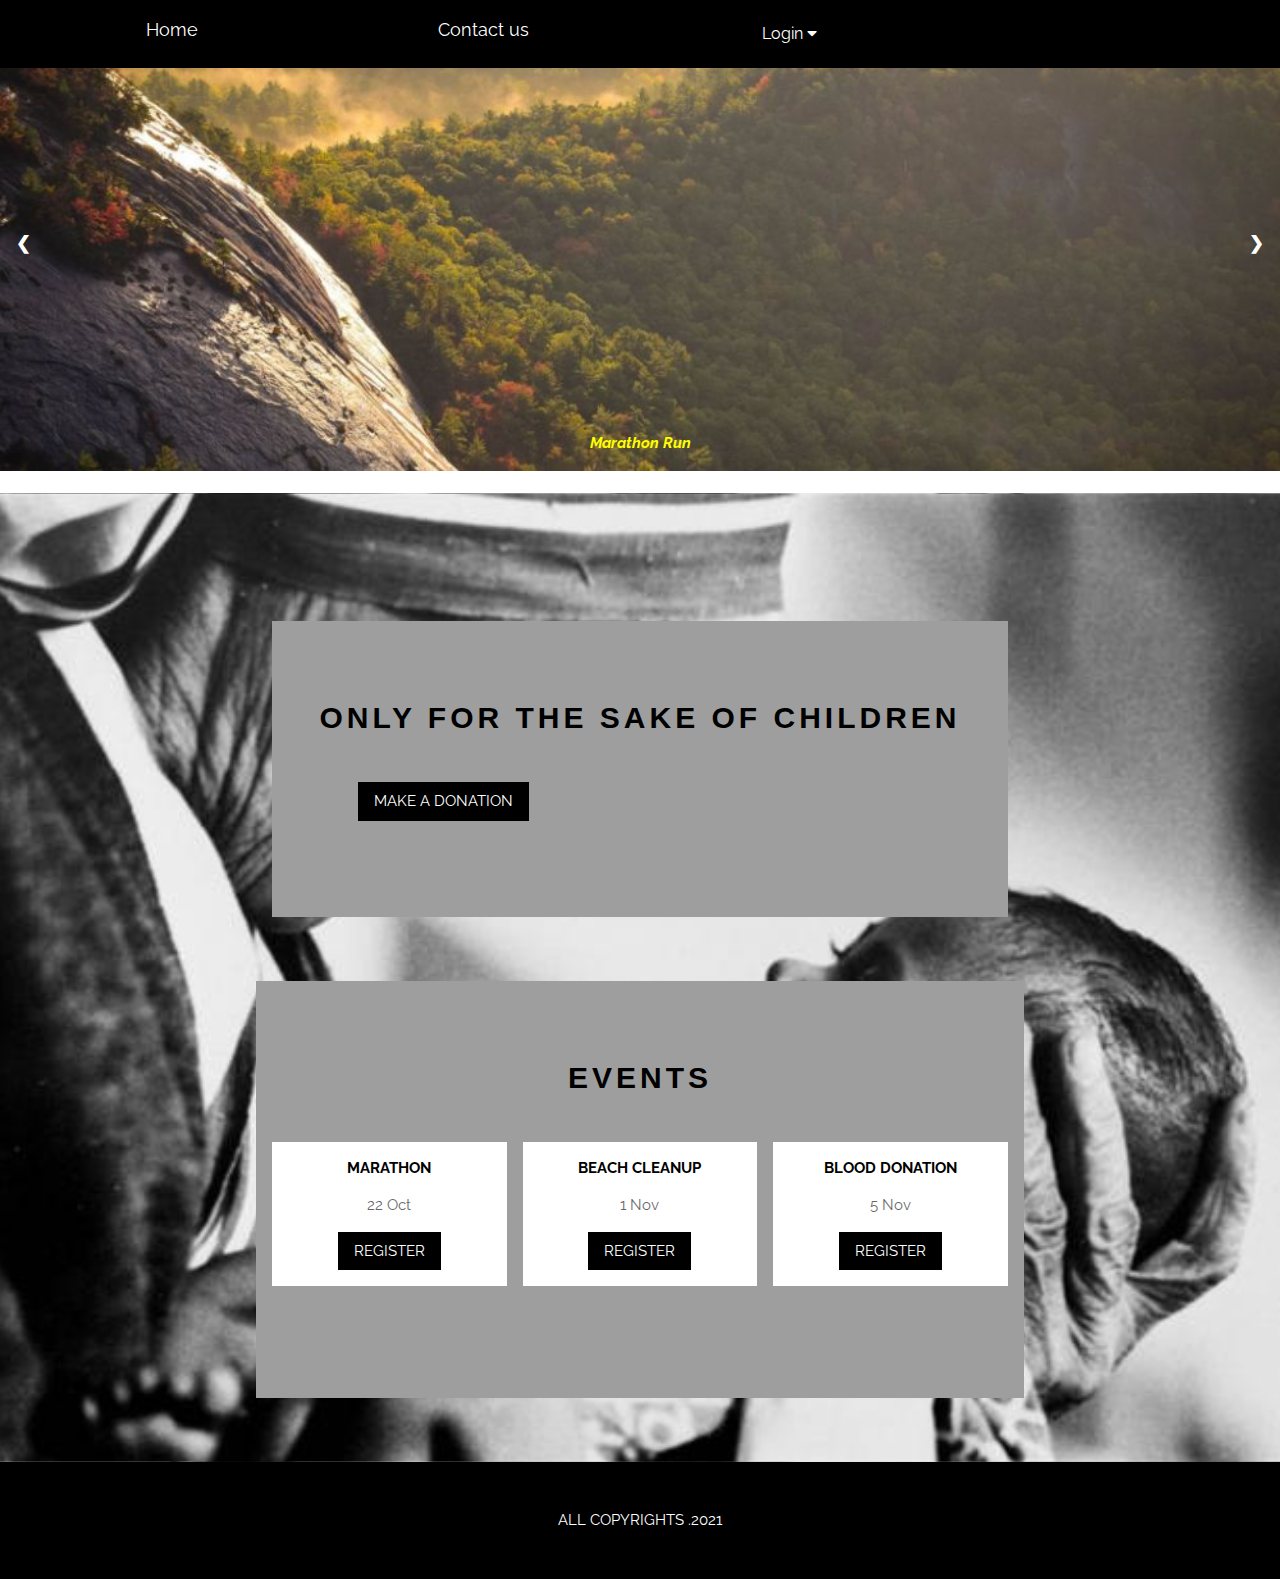
<file: index.html>
<!DOCTYPE html>
<html>
<title>consolata childrens home</title>
<meta charset="UTF-8">
<meta name="viewport" content="width=device-width, initial-scale=1">
<link rel="stylesheet" href="mainstyle.css">
<link rel="stylesheet" href="https://fonts.googleapis.com/css?family=Raleway">
     <link rel="stylesheet" href="https://cdnjs.cloudflare.com/ajax/libs/font-awesome/5.11.2/css/all.css">
<style>
  
   
@media only screen and (max-width: 300px) {
  .prev, .next,.text {font-size: 11px}
}

* {box-sizing: border-box}
body {font-family: Verdana, sans-serif; margin:1100}
.mySlides {display: none}
img {vertical-align: middle;}

/* Slideshow container */
.slideshow-container {

  max-width: 50000px;
  position: relative;
  margin: auto;
}
   
 
/* Next & previous buttons */
.prev, .next {
  cursor: pointer;
  position: absolute;
  top: 50%;
  width: auto;
  padding: 16px;
  margin-top: -22px;
  color: white;
  font-weight: bold;
  font-size: 18px;
  transition: 0.6s ease;
  border-radius: 0 3px 3px 0;
  user-select: none;
}

/* Position the "next button" to the right */
.next {
  right: 0;
  border-radius: 3px 0 0 3px;
}

/* On hover, add a black background color with a little bit see-through */
.prev:hover, .next:hover {
  background-color: rgba(0,0,0,0.8);
}

/* Caption text */
.text {
  color: yellow;
  font-size: 15px;
  padding: 8px 12px;
  position: absolute;
  bottom: 8px;
  width: 100%;
  text-align: center;
}

/* Number text (1/3 etc) */
.numbertext {
  color: #f2f2f2;
  font-size: 12px;
  padding: 8px 12px;
  position: absolute;
  top: 0;
}

/* The dots/bullets/indicators */
.dot {
  cursor: pointer;
  height: 15px;
  width: 15px;
  margin: 0 2px;
  background-color: #bbb;
  border-radius: 50%;
  display: inline-block;
  transition: background-color 0.6s ease;
}

.active, .dot:hover {
  background-color: #717171;
}

/* Fading animation */
.fade {
  -webkit-animation-name: fade;
  -webkit-animation-duration: 1.5s;
  animation-name: fade;
  animation-duration: 1.5s;
}

@-webkit-keyframes fade {
  from {opacity: .4}
  to {opacity: 1}
}

@keyframes fade {
  from {opacity: .4}
  to {opacity: 1}
}




body,h1,h5 {font-family: "Raleway", sans-serif}
body, html {height: 100%}
.bgimg {
    background-image: url('Mother.jpg');
    min-height: 100%;
    background-position: center;
    background-size: cover;
}


.dropdown {
    float: left;
    overflow: hidden;
}

.dropdown .dropbtn {
    font-size: 16px;
    border: none;
    outline: none;
    color: white;
    padding: 14px 16px;
    background-color:inherit;
}

.navbar a:hover, .dropdown:hover .dropbtn {
    background-color:#333;
}

.dropdown-content {
    display: none;
    position: absolute;
    background-color: #f9f9f9;
    min-width: 160px;
    box-shadow: 100px 8px 16px 0px rgba(0,0,0,0.2);
    z-index: 1;
}

.dropdown-content a {
    float: none;
    color: black;
    padding: 12px 16px;
    text-decoration: none;
    display: block;
    text-align: left;
}

.dropdown-content a:hover {
    background-color: #ddd;
}

.dropdown:hover .dropdown-content {
    display: block;
}


.button {
  border: none;
  outline: 0;
  display: inline-block;
  padding: 8px;
  color: white;
  background-color: #ddd;
  text-align: center;
  cursor: pointer;
  width: 100%;
}

.button:hover {
  background-color: #ddd;
    
}
</style>
<body>

<div class="slideshow-container">
    `
<div class="mySlides fade">
  <div class="numbertext">1 / 3</div>
    <a href='marathonlogin.php'>
  <img src="1.jpg" style="width:100%">
        </a>
  <div class="text"><i><b>Marathon Run</b></i></div>
</div>

<div class="mySlides fade">
  <div class="numbertext">2 / 3</div>
  <a href='bloodlogin.php'><img src="2.jpg" style="width:100%"></a>
  <div class="text">Blood Donation</div>
</div>

<div class="mySlides fade">
  <div class="numbertext">3 / 3</div>
  <a  href ='beachlogin.php'><img src="3.jpg" style="width:100%"></a>
  <div class="text">Beach Cleanup</div>
</div>

<a class="prev" onclick="plusSlides(-1)">&#10094;</a>
<a class="next" onclick="plusSlides(1)">&#10095;</a>

</div>
<br>


    <script>


        var myIndex = 0;
carousel();

        function carousel() {
  var i;
  var x = document.getElementsByClassName("mySlides");
  for (i = 0; i < x.length; i++) {
    x[i].style.display = "none";
  }
  myIndex++;
  if (myIndex > x.length) {myIndex = 1}
  x[myIndex-1].style.display = "block";
  setTimeout(carousel, 8000); // Change image every 2 seconds
}


var slideIndex = 1;
showSlides(slideIndex);

function plusSlides(n) {
  showSlides(slideIndex += n);
}

function currentSlide(n) {
  showSlides(slideIndex = n);
}

function showSlides(n) {
  var i;
  var slides = document.getElementsByClassName("mySlides");
  var dots = document.getElementsByClassName("dot");
  if (n > slides.length) {slideIndex = 1}
  if (n < 1) {slideIndex = slides.length}
  for (i = 0; i < slides.length; i++) {
      slides[i].style.display = "none";
  }
  for (i = 0; i < dots.length; i++) {
      dots[i].className = dots[i].className.replace(" active", "");
  }
  slides[slideIndex-1].style.display = "block";
  dots[slideIndex-1].className += " active";
}




</script>
<div class="w3-top">
  <div class="w3-row w3-large w3-black w3-padding">
    <div class="w3-col s3">
      <a href="#" class="w3-button w3-block">Home</a>
    </div>
       <div class="w3-col s3">
      <a href="contactus.html" class="w3-button w3-block">Contact us</a>
    </div>

    <div class="dropdown">
    <button class="dropbtn" style='width:300px; cursor: pointer'>Login
      <i class="fa fa-caret-down"></i>
    </button>
    <div class="dropdown-content">
      <a class="w3-bar-item w3-button" href="adminlogin.php" target="_blank" id="about">Admin</a>
      <a class="w3-bar-item w3-button" href="login.php" target="_blank" id="about">User</a>


    </div>
    </div>


  </div>
</div>

<div class="bgimg w3-display-container w3-text-white">
    
    
    
    
    
  <div class="w3-container w3-content w3-center w3-padding-64" style="max-width:800px" id="band">
      
      
      
      
      
      
   
<div class="w3-container w3-content w3-center w3-padding-64" style="max-width:800px" id="band">
    <div class="w3-grey" id="tour">
    <div class="w3-container w3-content w3-padding-64" style="max-width:800px">
      <h2 class="w3-wide w3-center"><b>ONLY FOR THE SAKE OF CHILDREN</b></h2>
      <div class="w3-row-padding w3-padding-32" style="margin:0 50px">
        <div class="w3-third ">
          
        
            <a href='signup.php'>
                <button class="w3-button w3-black w3-center" onclick="document.getElementById('ticketModal').style.display='block'">MAKE A DONATION</button></a>
          </div>
        
      </div>
    </div>
  </div>
    </div>
      
      
      
  
  <div class="w3-grey" id="tour">
    <div class="w3-container w3-content w3-padding-64" style="max-width:800px">
      <h2 class="w3-wide w3-center"><b>EVENTS</b></h2>
      
        <div class="w3-row-padding w3-padding-32" style="margin:0 -16px">
        <div class="w3-third w3-margin-bottom">
          
          <div class="w3-container w3-white">
            <p><b>MARATHON</b></p>
            <p class="w3-opacity">22 Oct</p>
            
            <a href="marathonlogin.php"><button class="w3-button w3-black w3-margin-bottom" onclick="document.getElementById('ticketModal').style.display='block'">REGISTER</button></a>
          </div>
        </div>
        <div class="w3-third w3-margin-bottom">
         
          <div class="w3-container w3-white">
            <p><b>BEACH CLEANUP</b></p>
            <p class="w3-opacity">1 Nov</p>
            <a href="beachlogin.php">
                <button class="w3-button w3-black w3-margin-bottom" onclick="document.getElementById('ticketModal').style.display='block'">REGISTER</button></a>
          </div>
        </div>
        <div class="w3-third w3-margin-bottom">
         
          <div class="w3-container w3-white">
            <p><b>BLOOD DONATION</b></p>
            <p class="w3-opacity">5 Nov</p>
            <a href="bloodlogin.php">
                <button class="w3-button w3-black w3-margin-bottom" onclick="document.getElementById('ticketModal').style.display='block'">REGISTER</button></a>
          </div>
        </div>
      </div>
    </div>
  </div>
     </div>  
 
    </div>

</body>
    <footer class="w3-container w3-padding-32 w3-center  w3-black w3-xlarge">

<p class="w3-medium">ALL COPYRIGHTS .2021 </p>
                    
 </footer>
</html>
</file>
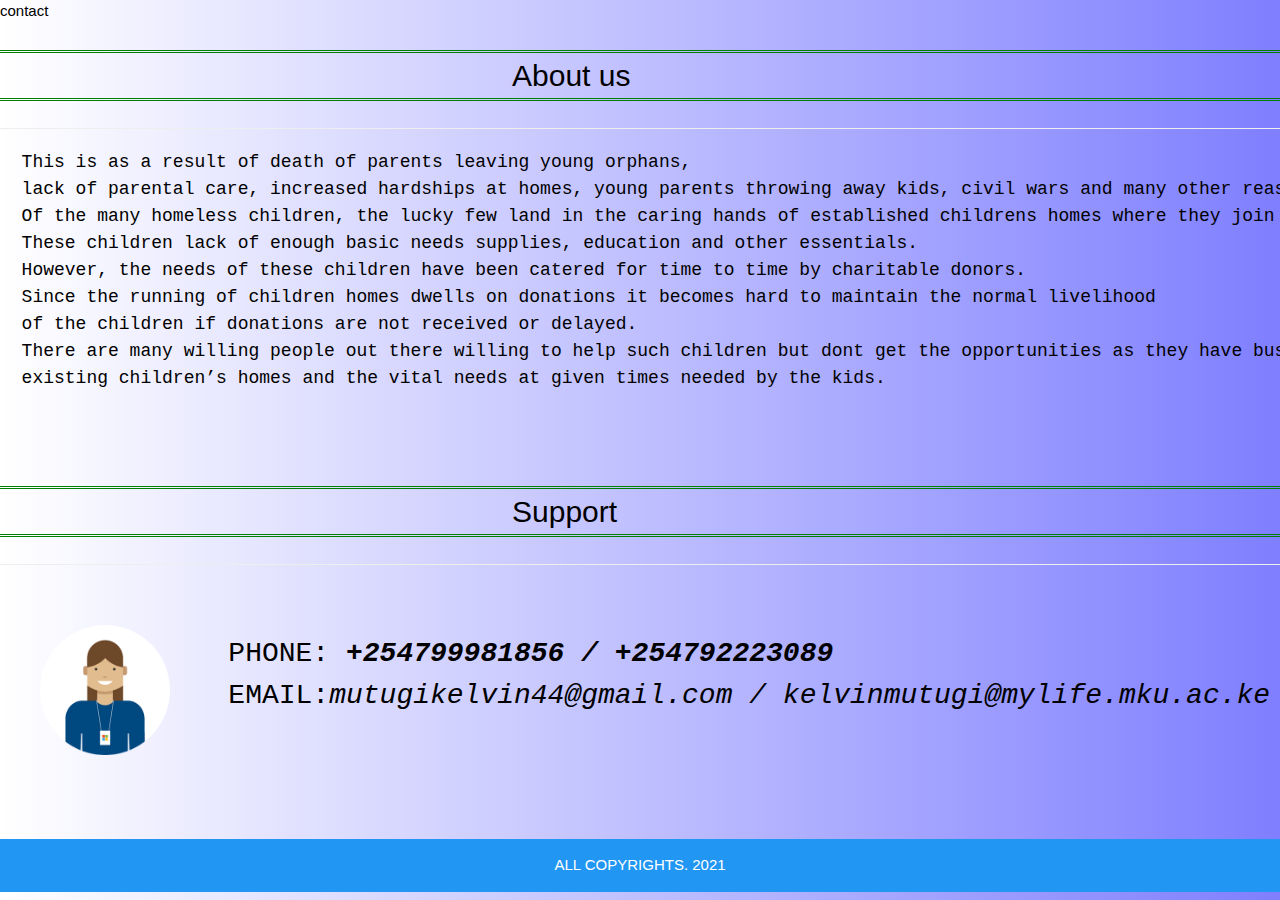
<file: contactus.html>
<!DOCTYPE html>
<html>
    <head>
        <title>
        </title>
        contact
         <link rel="stylesheet" href="mainstyle.css">

        <style>
            
            p {outline-color:green;}

p.double {outline-style: double;}

          img{
            margin:20px;
          }
          body{
              background: linear-gradient(to right, rgba(0,0,255,0), rgba(0,0,255,0.5));
              }

          .flex-container{
            display: flex;

          }
          .flex-container > div{
            margin-top: 10px;
  margin-bottom: 0px;
  margin-right: 10px;
  margin-left: 10px;
            padding:10px;
            font-size:28px;
            overflow:hidden;
          }


        </style>
        
    </head>
    
    
    <body>

<div>
<p class="double" style='font-size:30px; text-indent:40%;
  text-shadow: 2px ;'>

  About us
  <hr>


<pre style='font-size:18px; font-family;: times new roman' >  This is as a result of death of parents leaving young orphans, 
  lack of parental care, increased hardships at homes, young parents throwing away kids, civil wars and many other reasons.
  Of the many homeless children, the lucky few land in the caring hands of established childrens homes where they join in and build family with other children.
  These children lack of enough basic needs supplies, education and other essentials. 
  However, the needs of these children have been catered for time to time by charitable donors. 
  Since the running of children homes dwells on donations it becomes hard to maintain the normal livelihood 
  of the children if donations are not received or delayed. 
  There are many willing people out there willing to help such children but dont get the opportunities as they have busy schedules or may not have information about
  existing children’s homes and the vital needs at given times needed by the kids.
   
</pre>

    
<br>
<div>
    <p class="double" style='font-size:30px; text-indent:40%'>
    Support
        <hr>
      


<div class='flex-container'>
  <div>
  <img src='1.png' width='130px' height='130px' alt='Image' margin='10px'>
</div>
<div>
 <pre>PHONE: <i><b>+254799981856 / +254792223089</b></i>
EMAIL:<i>mutugikelvin44@gmail.com / kelvinmutugi@mylife.mku.ac.ke
</i> 
    </pre>
    </div>
    </div>
    </div></div>





    </body>
    
    
       <footer class="w3-container w3-center w3-blue w3-large">

<p class="w3-medium">ALL COPYRIGHTS. 2021 </p>
    </footer>
</html>
</file>
<file: mainstyle.css>
html{box-sizing:border-box}*,*:before,*:after{box-sizing:inherit}
/* Extract from normalize.css by Nicolas Gallagher and Jonathan Neal git.io/normalize */
html{-ms-text-size-adjust:100%;-webkit-text-size-adjust:100%}body{margin:0}
article,aside,details,figcaption,figure,footer,header,main,menu,nav,section{display:block}summary{display:list-item}
audio,canvas,progress,video{display:inline-block}progress{vertical-align:baseline}
audio:not([controls]){display:none;height:0}[hidden],template{display:none}
a{background-color:transparent}a:active,a:hover{outline-width:0}
abbr[title]{border-bottom:none;text-decoration:underline;text-decoration:underline dotted}
b,strong{font-weight:bolder}dfn{font-style:italic}mark{background:#ff0;color:#000}
small{font-size:80%}sub,sup{font-size:75%;line-height:0;position:relative;vertical-align:baseline}
sub{bottom:-0.25em}sup{top:-0.5em}figure{margin:1em 40px}img{border-style:none}
code,kbd,pre,samp{font-family:monospace,monospace;font-size:1em}hr{box-sizing:content-box;height:0;overflow:visible}
button,input,select,textarea,optgroup{font:inherit;margin:0}optgroup{font-weight:bold}
button,input{overflow:visible}button,select{text-transform:none}
button,[type=button],[type=reset],[type=submit]{-webkit-appearance:button}
button::-moz-focus-inner,[type=button]::-moz-focus-inner,[type=reset]::-moz-focus-inner,[type=submit]::-moz-focus-inner{border-style:none;padding:0}
button:-moz-focusring,[type=button]:-moz-focusring,[type=reset]:-moz-focusring,[type=submit]:-moz-focusring{outline:1px dotted ButtonText}
fieldset{border:1px solid #c0c0c0;margin:0 2px;padding:.35em .625em .75em}
legend{color:inherit;display:table;max-width:100%;padding:0;white-space:normal}textarea{overflow:auto}
[type=checkbox],[type=radio]{padding:0}
[type=number]::-webkit-inner-spin-button,[type=number]::-webkit-outer-spin-button{height:auto}
[type=search]{-webkit-appearance:textfield;outline-offset:-2px}
[type=search]::-webkit-search-decoration{-webkit-appearance:none}
::-webkit-file-upload-button{-webkit-appearance:button;font:inherit}
/* End extract */
html,body{font-family:Verdana,sans-serif;font-size:15px;line-height:1.5}html{overflow-x:hidden}
h1{font-size:36px}h2{font-size:30px}h3{font-size:24px}h4{font-size:20px}h5{font-size:18px}h6{font-size:16px}.w3-serif{font-family:serif}
h1,h2,h3,h4,h5,h6{font-family:"Segoe UI",Arial,sans-serif;font-weight:400;margin:10px 0}.w3-wide{letter-spacing:4px}
hr{border:0;border-top:1px solid #eee;margin:20px 0}
.w3-image{max-width:100%;height:auto}img{vertical-align:middle}a{color:inherit}
.w3-table,.w3-table-all{border-collapse:collapse;border-spacing:0;width:100%;display:table}.w3-table-all{border:1px solid #ccc}
.w3-bordered tr,.w3-table-all tr{border-bottom:1px solid #ddd}.w3-striped tbody tr:nth-child(even){background-color:#f1f1f1}
.w3-table-all tr:nth-child(odd){background-color:#fff}.w3-table-all tr:nth-child(even){background-color:#f1f1f1}
.w3-hoverable tbody tr:hover,.w3-ul.w3-hoverable li:hover{background-color:#ccc}.w3-centered tr th,.w3-centered tr td{text-align:center}
.w3-table td,.w3-table th,.w3-table-all td,.w3-table-all th{padding:8px 8px;display:table-cell;text-align:left;vertical-align:top}
.w3-table th:first-child,.w3-table td:first-child,.w3-table-all th:first-child,.w3-table-all td:first-child{padding-left:16px}
.w3-btn,.w3-button{border:none;display:inline-block;padding:8px 16px;vertical-align:middle;overflow:hidden;text-decoration:none;color:inherit;background-color:inherit;text-align:center;cursor:pointer;white-space:nowrap}
.w3-btn:hover{box-shadow:0 8px 16px 0 rgba(0,0,0,0.2),0 6px 20px 0 rgba(0,0,0,0.19)}
.w3-btn,.w3-button{-webkit-touch-callout:none;-webkit-user-select:none;-khtml-user-select:none;-moz-user-select:none;-ms-user-select:none;user-select:none}   
.w3-disabled,.w3-btn:disabled,.w3-button:disabled{cursor:not-allowed;opacity:0.3}.w3-disabled *,:disabled *{pointer-events:none}
.w3-btn.w3-disabled:hover,.w3-btn:disabled:hover{box-shadow:none}
.w3-badge,.w3-tag{background-color:#000;color:#fff;display:inline-block;padding-left:8px;padding-right:8px;text-align:center}.w3-badge{border-radius:50%}
.w3-ul{list-style-type:none;padding:0;margin:0}.w3-ul li{padding:8px 16px;border-bottom:1px solid #ddd}.w3-ul li:last-child{border-bottom:none}
.w3-tooltip,.w3-display-container{position:relative}.w3-tooltip .w3-text{display:none}.w3-tooltip:hover .w3-text{display:inline-block}
.w3-ripple:active{opacity:0.5}.w3-ripple{transition:opacity 0s}
.w3-input{padding:8px;display:block;border:none;border-bottom:1px solid #ccc;width:100%}
.w3-select{padding:9px 0;width:100%;border:none;border-bottom:1px solid #ccc}
.w3-dropdown-click,.w3-dropdown-hover{position:relative;display:inline-block;cursor:pointer}
.w3-dropdown-hover:hover .w3-dropdown-content{display:block}
.w3-dropdown-hover:first-child,.w3-dropdown-click:hover{background-color:#ccc;color:#000}
.w3-dropdown-hover:hover > .w3-button:first-child,.w3-dropdown-click:hover > .w3-button:first-child{background-color:#ccc;color:#000}
.w3-dropdown-content{cursor:auto;color:#000;background-color:#fff;display:none;position:absolute;min-width:160px;margin:0;padding:0;z-index:1}
.w3-check,.w3-radio{width:24px;height:24px;position:relative;top:6px}
.w3-sidebar{height:100%;width:200px;background-color:#fff;position:fixed!important;z-index:1;overflow:auto}
.w3-bar-block .w3-dropdown-hover,.w3-bar-block .w3-dropdown-click{width:100%}
.w3-bar-block .w3-dropdown-hover .w3-dropdown-content,.w3-bar-block .w3-dropdown-click .w3-dropdown-content{min-width:100%}
.w3-bar-block .w3-dropdown-hover .w3-button,.w3-bar-block .w3-dropdown-click .w3-button{width:100%;text-align:left;padding:8px 16px}
.w3-main,#main{transition:margin-left .4s}
.w3-modal{z-index:3;display:none;padding-top:100px;position:fixed;left:0;top:0;width:100%;height:100%;overflow:auto;background-color:rgb(0,0,0);background-color:rgba(0,0,0,0.4)}
.w3-modal-content{margin:auto;background-color:#fff;position:relative;padding:0;outline:0;width:600px}
.w3-bar{width:100%;overflow:hidden}.w3-center .w3-bar{display:inline-block;width:auto}
.w3-bar .w3-bar-item{padding:8px 16px;float:left;width:auto;border:none;display:block;outline:0}
.w3-bar .w3-dropdown-hover,.w3-bar .w3-dropdown-click{position:static;float:left}
.w3-bar .w3-button{white-space:normal}
.w3-bar-block .w3-bar-item{width:100%;display:block;padding:8px 16px;text-align:left;border:none;white-space:normal;float:none;outline:0}
.w3-bar-block.w3-center .w3-bar-item{text-align:center}.w3-block{display:block;width:100%}
.w3-responsive{display:block;overflow-x:auto}
.w3-container:after,.w3-container:before,.w3-panel:after,.w3-panel:before,.w3-row:after,.w3-row:before,.w3-row-padding:after,.w3-row-padding:before,
.w3-cell-row:before,.w3-cell-row:after,.w3-clear:after,.w3-clear:before,.w3-bar:before,.w3-bar:after{content:"";display:table;clear:both}
.w3-col,.w3-half,.w3-third,.w3-twothird,.w3-threequarter,.w3-quarter{float:left;width:100%}
.w3-col.s1{width:8.33333%}.w3-col.s2{width:16.66666%}.w3-col.s3{width:24.99999%}.w3-col.s4{width:33.33333%}
.w3-col.s5{width:41.66666%}.w3-col.s6{width:49.99999%}.w3-col.s7{width:58.33333%}.w3-col.s8{width:66.66666%}
.w3-col.s9{width:74.99999%}.w3-col.s10{width:83.33333%}.w3-col.s11{width:91.66666%}.w3-col.s12{width:99.99999%}
@media (min-width:601px){.w3-col.m1{width:8.33333%}.w3-col.m2{width:16.66666%}.w3-col.m3,.w3-quarter{width:24.99999%}.w3-col.m4,.w3-third{width:33.33333%}
.w3-col.m5{width:41.66666%}.w3-col.m6,.w3-half{width:49.99999%}.w3-col.m7{width:58.33333%}.w3-col.m8,.w3-twothird{width:66.66666%}
.w3-col.m9,.w3-threequarter{width:74.99999%}.w3-col.m10{width:83.33333%}.w3-col.m11{width:91.66666%}.w3-col.m12{width:99.99999%}}
@media (min-width:993px){.w3-col.l1{width:8.33333%}.w3-col.l2{width:16.66666%}.w3-col.l3{width:24.99999%}.w3-col.l4{width:33.33333%}
.w3-col.l5{width:41.66666%}.w3-col.l6{width:49.99999%}.w3-col.l7{width:58.33333%}.w3-col.l8{width:66.66666%}
.w3-col.l9{width:74.99999%}.w3-col.l10{width:83.33333%}.w3-col.l11{width:91.66666%}.w3-col.l12{width:99.99999%}}
.w3-rest{overflow:hidden}.w3-stretch{margin-left:-16px;margin-right:-16px}
.w3-content,.w3-auto{margin-left:auto;margin-right:auto}.w3-content{max-width:980px}.w3-auto{max-width:1140px}
.w3-cell-row{display:table;width:100%}.w3-cell{display:table-cell}
.w3-cell-top{vertical-align:top}.w3-cell-middle{vertical-align:middle}.w3-cell-bottom{vertical-align:bottom}
.w3-hide{display:none!important}.w3-show-block,.w3-show{display:block!important}.w3-show-inline-block{display:inline-block!important}
@media (max-width:1205px){.w3-auto{max-width:95%}}
@media (max-width:600px){.w3-modal-content{margin:0 10px;width:auto!important}.w3-modal{padding-top:30px}
.w3-dropdown-hover.w3-mobile .w3-dropdown-content,.w3-dropdown-click.w3-mobile .w3-dropdown-content{position:relative}	
.w3-hide-small{display:none!important}.w3-mobile{display:block;width:100%!important}.w3-bar-item.w3-mobile,.w3-dropdown-hover.w3-mobile,.w3-dropdown-click.w3-mobile{text-align:center}
.w3-dropdown-hover.w3-mobile,.w3-dropdown-hover.w3-mobile .w3-btn,.w3-dropdown-hover.w3-mobile .w3-button,.w3-dropdown-click.w3-mobile,.w3-dropdown-click.w3-mobile .w3-btn,.w3-dropdown-click.w3-mobile .w3-button{width:100%}}
@media (max-width:768px){.w3-modal-content{width:500px}.w3-modal{padding-top:50px}}
@media (min-width:993px){.w3-modal-content{width:900px}.w3-hide-large{display:none!important}.w3-sidebar.w3-collapse{display:block!important}}
@media (max-width:992px) and (min-width:601px){.w3-hide-medium{display:none!important}}
@media (max-width:992px){.w3-sidebar.w3-collapse{display:none}.w3-main{margin-left:0!important;margin-right:0!important}.w3-auto{max-width:100%}}
.w3-top,.w3-bottom{position:fixed;width:100%;z-index:1}.w3-top{top:0}.w3-bottom{bottom:0}
.w3-overlay{position:fixed;display:none;width:100%;height:100%;top:0;left:0;right:0;bottom:0;background-color:rgba(0,0,0,0.5);z-index:2}
.w3-display-topleft{position:absolute;left:0;top:0}.w3-display-topright{position:absolute;right:0;top:0}
.w3-display-bottomleft{position:absolute;left:0;bottom:0}.w3-display-bottomright{position:absolute;right:0;bottom:0}
.w3-display-middle{position:absolute;top:50%;left:50%;transform:translate(-50%,-50%);-ms-transform:translate(-50%,-50%)}
.w3-display-left{position:absolute;top:50%;left:0%;transform:translate(0%,-50%);-ms-transform:translate(-0%,-50%)}
.w3-display-right{position:absolute;top:50%;right:0%;transform:translate(0%,-50%);-ms-transform:translate(0%,-50%)}
.w3-display-topmiddle{position:absolute;left:50%;top:0;transform:translate(-50%,0%);-ms-transform:translate(-50%,0%)}
.w3-display-bottommiddle{position:absolute;left:50%;bottom:0;transform:translate(-50%,0%);-ms-transform:translate(-50%,0%)}
.w3-display-container:hover .w3-display-hover{display:block}.w3-display-container:hover span.w3-display-hover{display:inline-block}.w3-display-hover{display:none}
.w3-display-position{position:absolute}
.w3-circle{border-radius:50%}
.w3-round-small{border-radius:2px}.w3-round,.w3-round-medium{border-radius:4px}.w3-round-large{border-radius:8px}.w3-round-xlarge{border-radius:16px}.w3-round-xxlarge{border-radius:32px}
.w3-row-padding,.w3-row-padding>.w3-half,.w3-row-padding>.w3-third,.w3-row-padding>.w3-twothird,.w3-row-padding>.w3-threequarter,.w3-row-padding>.w3-quarter,.w3-row-padding>.w3-col{padding:0 8px}
.w3-container,.w3-panel{padding:0.01em 16px}.w3-panel{margin-top:16px;margin-bottom:16px}
.w3-code,.w3-codespan{font-family:Consolas,"courier new";font-size:16px}
.w3-code{width:auto;background-color:#fff;padding:8px 12px;border-left:4px solid #4CAF50;word-wrap:break-word}
.w3-codespan{color:crimson;background-color:#f1f1f1;padding-left:4px;padding-right:4px;font-size:110%}
.w3-card,.w3-card-2{box-shadow:0 2px 5px 0 rgba(0,0,0,0.16),0 2px 10px 0 rgba(0,0,0,0.12)}
.w3-card-4,.w3-hover-shadow:hover{box-shadow:0 4px 10px 0 rgba(0,0,0,0.2),0 4px 20px 0 rgba(0,0,0,0.19)}
.w3-spin{animation:w3-spin 2s infinite linear}@keyframes w3-spin{0%{transform:rotate(0deg)}100%{transform:rotate(359deg)}}
.w3-animate-fading{animation:fading 10s infinite}@keyframes fading{0%{opacity:0}50%{opacity:1}100%{opacity:0}}
.w3-animate-opacity{animation:opac 0.8s}@keyframes opac{from{opacity:0} to{opacity:1}}
.w3-animate-top{position:relative;animation:animatetop 0.4s}@keyframes animatetop{from{top:-300px;opacity:0} to{top:0;opacity:1}}
.w3-animate-left{position:relative;animation:animateleft 0.4s}@keyframes animateleft{from{left:-300px;opacity:0} to{left:0;opacity:1}}
.w3-animate-right{position:relative;animation:animateright 0.4s}@keyframes animateright{from{right:-300px;opacity:0} to{right:0;opacity:1}}
.w3-animate-bottom{position:relative;animation:animatebottom 0.4s}@keyframes animatebottom{from{bottom:-300px;opacity:0} to{bottom:0;opacity:1}}
.w3-animate-zoom {animation:animatezoom 0.6s}@keyframes animatezoom{from{transform:scale(0)} to{transform:scale(1)}}
.w3-animate-input{transition:width 0.4s ease-in-out}.w3-animate-input:focus{width:100%!important}
.w3-opacity,.w3-hover-opacity:hover{opacity:0.60}.w3-opacity-off,.w3-hover-opacity-off:hover{opacity:1}
.w3-opacity-max{opacity:0.25}.w3-opacity-min{opacity:0.75}
.w3-greyscale-max,.w3-grayscale-max,.w3-hover-greyscale:hover,.w3-hover-grayscale:hover{filter:grayscale(100%)}
.w3-greyscale,.w3-grayscale{filter:grayscale(75%)}.w3-greyscale-min,.w3-grayscale-min{filter:grayscale(50%)}
.w3-sepia{filter:sepia(75%)}.w3-sepia-max,.w3-hover-sepia:hover{filter:sepia(100%)}.w3-sepia-min{filter:sepia(50%)}
.w3-tiny{font-size:10px!important}.w3-small{font-size:12px!important}.w3-medium{font-size:15px!important}.w3-large{font-size:18px!important}
.w3-xlarge{font-size:24px!important}.w3-xxlarge{font-size:36px!important}.w3-xxxlarge{font-size:48px!important}.w3-jumbo{font-size:64px!important}
.w3-left-align{text-align:left!important}.w3-right-align{text-align:right!important}.w3-justify{text-align:justify!important}.w3-center{text-align:center!important}
.w3-border-0{border:0!important}.w3-border{border:1px solid #ccc!important}
.w3-border-top{border-top:1px solid #ccc!important}.w3-border-bottom{border-bottom:1px solid #ccc!important}
.w3-border-left{border-left:1px solid #ccc!important}.w3-border-right{border-right:1px solid #ccc!important}
.w3-topbar{border-top:6px solid #ccc!important}.w3-bottombar{border-bottom:6px solid #ccc!important}
.w3-leftbar{border-left:6px solid #ccc!important}.w3-rightbar{border-right:6px solid #ccc!important}
.w3-section,.w3-code{margin-top:16px!important;margin-bottom:16px!important}
.w3-margin{margin:16px!important}.w3-margin-top{margin-top:16px!important}.w3-margin-bottom{margin-bottom:16px!important}
.w3-margin-left{margin-left:16px!important}.w3-margin-right{margin-right:16px!important}
.w3-padding-small{padding:4px 8px!important}.w3-padding{padding:8px 16px!important}.w3-padding-large{padding:12px 24px!important}
.w3-padding-16{padding-top:16px!important;padding-bottom:16px!important}.w3-padding-24{padding-top:24px!important;padding-bottom:24px!important}
.w3-padding-32{padding-top:32px!important;padding-bottom:32px!important}.w3-padding-48{padding-top:48px!important;padding-bottom:48px!important}
.w3-padding-64{padding-top:64px!important;padding-bottom:64px!important}
.w3-left{float:left!important}.w3-right{float:right!important}
.w3-button:hover{color:#000!important;background-color:#ccc!important}
.w3-transparent,.w3-hover-none:hover{background-color:transparent!important}
.w3-hover-none:hover{box-shadow:none!important}
/* Colors */
.w3-amber,.w3-hover-amber:hover{color:#000!important;background-color:#ffc107!important}
.w3-aqua,.w3-hover-aqua:hover{color:#000!important;background-color:#00ffff!important}
.w3-blue,.w3-hover-blue:hover{color:#fff!important;background-color:#2196F3!important}
.w3-light-blue,.w3-hover-light-blue:hover{color:#000!important;background-color:#87CEEB!important}
.w3-brown,.w3-hover-brown:hover{color:#fff!important;background-color:#795548!important}
.w3-cyan,.w3-hover-cyan:hover{color:#000!important;background-color:#00bcd4!important}
.w3-blue-grey,.w3-hover-blue-grey:hover,.w3-blue-gray,.w3-hover-blue-gray:hover{color:#fff!important;background-color:#607d8b!important}
.w3-green,.w3-hover-green:hover{color:#fff!important;background-color:#4CAF50!important}
.w3-light-green,.w3-hover-light-green:hover{color:#000!important;background-color:#8bc34a!important}
.w3-indigo,.w3-hover-indigo:hover{color:#fff!important;background-color:#3f51b5!important}
.w3-khaki,.w3-hover-khaki:hover{color:#000!important;background-color:#f0e68c!important}
.w3-lime,.w3-hover-lime:hover{color:#000!important;background-color:#cddc39!important}
.w3-orange,.w3-hover-orange:hover{color:#000!important;background-color:#ff9800!important}
.w3-deep-orange,.w3-hover-deep-orange:hover{color:#fff!important;background-color:#ff5722!important}
.w3-pink,.w3-hover-pink:hover{color:#fff!important;background-color:#e91e63!important}
.w3-purple,.w3-hover-purple:hover{color:#fff!important;background-color:#9c27b0!important}
.w3-deep-purple,.w3-hover-deep-purple:hover{color:#fff!important;background-color:#673ab7!important}
.w3-red,.w3-hover-red:hover{color:#fff!important;background-color:#f44336!important}
.w3-sand,.w3-hover-sand:hover{color:#000!important;background-color:#fdf5e6!important}
.w3-teal,.w3-hover-teal:hover{color:#fff!important;background-color:#009688!important}
.w3-yellow,.w3-hover-yellow:hover{color:#000!important;background-color:#ffeb3b!important}
.w3-white,.w3-hover-white:hover{color:#000!important;background-color:#fff!important}
.w3-black,.w3-hover-black:hover{color:#fff!important;background-color:#000!important}
.w3-grey,.w3-hover-grey:hover,.w3-gray,.w3-hover-gray:hover{color:#000!important;background-color:#9e9e9e!important}
.w3-light-grey,.w3-hover-light-grey:hover,.w3-light-gray,.w3-hover-light-gray:hover{color:#000!important;background-color:#f1f1f1!important}
.w3-dark-grey,.w3-hover-dark-grey:hover,.w3-dark-gray,.w3-hover-dark-gray:hover{color:#fff!important;background-color:#616161!important}
.w3-pale-red,.w3-hover-pale-red:hover{color:#000!important;background-color:#ffdddd!important}
.w3-pale-green,.w3-hover-pale-green:hover{color:#000!important;background-color:#ddffdd!important}
.w3-pale-yellow,.w3-hover-pale-yellow:hover{color:#000!important;background-color:#ffffcc!important}
.w3-pale-blue,.w3-hover-pale-blue:hover{color:#000!important;background-color:#ddffff!important}
.w3-text-amber,.w3-hover-text-amber:hover{color:#ffc107!important}
.w3-text-aqua,.w3-hover-text-aqua:hover{color:#00ffff!important}
.w3-text-blue,.w3-hover-text-blue:hover{color:#2196F3!important}
.w3-text-light-blue,.w3-hover-text-light-blue:hover{color:#87CEEB!important}
.w3-text-brown,.w3-hover-text-brown:hover{color:#795548!important}
.w3-text-cyan,.w3-hover-text-cyan:hover{color:#00bcd4!important}
.w3-text-blue-grey,.w3-hover-text-blue-grey:hover,.w3-text-blue-gray,.w3-hover-text-blue-gray:hover{color:#607d8b!important}
.w3-text-green,.w3-hover-text-green:hover{color:#4CAF50!important}
.w3-text-light-green,.w3-hover-text-light-green:hover{color:#8bc34a!important}
.w3-text-indigo,.w3-hover-text-indigo:hover{color:#3f51b5!important}
.w3-text-khaki,.w3-hover-text-khaki:hover{color:#b4aa50!important}
.w3-text-lime,.w3-hover-text-lime:hover{color:#cddc39!important}
.w3-text-orange,.w3-hover-text-orange:hover{color:#ff9800!important}
.w3-text-deep-orange,.w3-hover-text-deep-orange:hover{color:#ff5722!important}
.w3-text-pink,.w3-hover-text-pink:hover{color:#e91e63!important}
.w3-text-purple,.w3-hover-text-purple:hover{color:#9c27b0!important}
.w3-text-deep-purple,.w3-hover-text-deep-purple:hover{color:#673ab7!important}
.w3-text-red,.w3-hover-text-red:hover{color:#f44336!important}
.w3-text-sand,.w3-hover-text-sand:hover{color:#fdf5e6!important}
.w3-text-teal,.w3-hover-text-teal:hover{color:#009688!important}
.w3-text-yellow,.w3-hover-text-yellow:hover{color:#d2be0e!important}
.w3-text-white,.w3-hover-text-white:hover{color:#fff!important}
.w3-text-black,.w3-hover-text-black:hover{color:#000!important}
.w3-text-grey,.w3-hover-text-grey:hover,.w3-text-gray,.w3-hover-text-gray:hover{color:#757575!important}
.w3-text-light-grey,.w3-hover-text-light-grey:hover,.w3-text-light-gray,.w3-hover-text-light-gray:hover{color:#f1f1f1!important}
.w3-text-dark-grey,.w3-hover-text-dark-grey:hover,.w3-text-dark-gray,.w3-hover-text-dark-gray:hover{color:#3a3a3a!important}
.w3-border-amber,.w3-hover-border-amber:hover{border-color:#ffc107!important}
.w3-border-aqua,.w3-hover-border-aqua:hover{border-color:#00ffff!important}
.w3-border-blue,.w3-hover-border-blue:hover{border-color:#2196F3!important}
.w3-border-light-blue,.w3-hover-border-light-blue:hover{border-color:#87CEEB!important}
.w3-border-brown,.w3-hover-border-brown:hover{border-color:#795548!important}
.w3-border-cyan,.w3-hover-border-cyan:hover{border-color:#00bcd4!important}
.w3-border-blue-grey,.w3-hover-border-blue-grey:hover,.w3-border-blue-gray,.w3-hover-border-blue-gray:hover{border-color:#607d8b!important}
.w3-border-green,.w3-hover-border-green:hover{border-color:#4CAF50!important}
.w3-border-light-green,.w3-hover-border-light-green:hover{border-color:#8bc34a!important}
.w3-border-indigo,.w3-hover-border-indigo:hover{border-color:#3f51b5!important}
.w3-border-khaki,.w3-hover-border-khaki:hover{border-color:#f0e68c!important}
.w3-border-lime,.w3-hover-border-lime:hover{border-color:#cddc39!important}
.w3-border-orange,.w3-hover-border-orange:hover{border-color:#ff9800!important}
.w3-border-deep-orange,.w3-hover-border-deep-orange:hover{border-color:#ff5722!important}
.w3-border-pink,.w3-hover-border-pink:hover{border-color:#e91e63!important}
.w3-border-purple,.w3-hover-border-purple:hover{border-color:#9c27b0!important}
.w3-border-deep-purple,.w3-hover-border-deep-purple:hover{border-color:#673ab7!important}
.w3-border-red,.w3-hover-border-red:hover{border-color:#f44336!important}
.w3-border-sand,.w3-hover-border-sand:hover{border-color:#fdf5e6!important}
.w3-border-teal,.w3-hover-border-teal:hover{border-color:#009688!important}
.w3-border-yellow,.w3-hover-border-yellow:hover{border-color:#ffeb3b!important}
.w3-border-white,.w3-hover-border-white:hover{border-color:#fff!important}
.w3-border-black,.w3-hover-border-black:hover{border-color:#000!important}
.w3-border-grey,.w3-hover-border-grey:hover,.w3-border-gray,.w3-hover-border-gray:hover{border-color:#9e9e9e!important}
.w3-border-light-grey,.w3-hover-border-light-grey:hover,.w3-border-light-gray,.w3-hover-border-light-gray:hover{border-color:#f1f1f1!important}
.w3-border-dark-grey,.w3-hover-border-dark-grey:hover,.w3-border-dark-gray,.w3-hover-border-dark-gray:hover{border-color:#616161!important}
.w3-border-pale-red,.w3-hover-border-pale-red:hover{border-color:#ffe7e7!important}.w3-border-pale-green,.w3-hover-border-pale-green:hover{border-color:#e7ffe7!important}
.w3-border-pale-yellow,.w3-hover-border-pale-yellow:hover{border-color:#ffffcc!important}.w3-border-pale-blue,.w3-hover-border-pale-blue:hover{border-color:#e7ffff!important}
</file>
